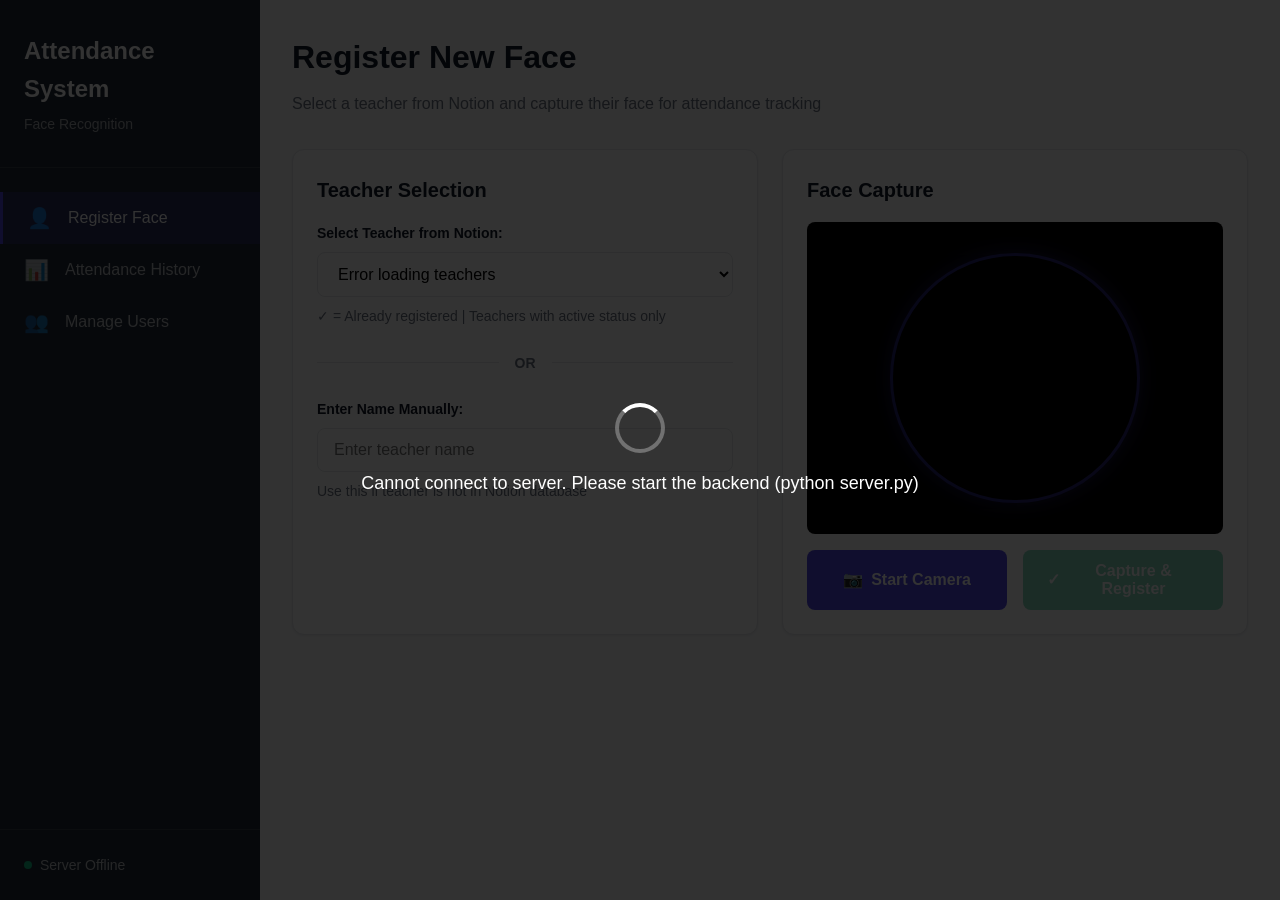
<file: index.html>
<!DOCTYPE html>
<html lang="en">
<head>
    <meta charset="UTF-8">
    <meta name="viewport" content="width=device-width, initial-scale=1.0">
    <title>Face Recognition Attendance System</title>
    <link rel="stylesheet" href="style.css">
</head>
<body>
    <div class="app-container">
        <!-- Sidebar Navigation -->
        <aside class="sidebar">
            <div class="sidebar-header">
                <h1 class="app-title">Attendance System</h1>
                <p class="app-subtitle">Face Recognition</p>
            </div>
            <nav class="sidebar-nav">
                <button class="nav-btn active" data-page="register">
                    <span class="nav-icon">👤</span>
                    <span class="nav-text">Register Face</span>
                </button>
                <button class="nav-btn" data-page="history">
                    <span class="nav-icon">📊</span>
                    <span class="nav-text">Attendance History</span>
                </button>
                <button class="nav-btn" data-page="users">
                    <span class="nav-icon">👥</span>
                    <span class="nav-text">Manage Users</span>
                </button>
            </nav>
            <div class="sidebar-footer">
                <div class="status-indicator">
                    <div class="status-dot"></div>
                    <span id="server-status">Checking...</span>
                </div>
            </div>
        </aside>

        <!-- Main Content Area -->
        <main class="main-content">

            <!-- Register Page -->
            <div id="register-page" class="page active">
                <div class="page-header">
                    <h2>Register New Face</h2>
                    <p class="page-description">Select a teacher from Notion and capture their face for attendance tracking</p>
                </div>

                <div class="content-grid">
                    <!-- Registration Form -->
                    <div class="card">
                        <h3 class="card-title">Teacher Selection</h3>
                        <div class="form-group">
                            <label for="teacher-select">Select Teacher from Notion:</label>
                            <select id="teacher-select" class="teacher-dropdown">
                                <option value="">Loading teachers...</option>
                            </select>
                            <p class="form-hint">✓ = Already registered | Teachers with active status only</p>
                        </div>
                        <div class="divider">
                            <span>OR</span>
                        </div>
                        <div class="form-group">
                            <label for="username">Enter Name Manually:</label>
                            <input type="text" id="username" placeholder="Enter teacher name" class="text-input">
                            <p class="form-hint">Use this if teacher is not in Notion database</p>
                        </div>
                    </div>

                    <!-- Camera Capture -->
                    <div class="card">
                        <h3 class="card-title">Face Capture</h3>
                        <div class="video-container">
                            <video id="register-video" autoplay muted playsinline></video>
                            <canvas id="register-canvas"></canvas>
                            <div class="camera-overlay" id="camera-guide">
                                <div class="face-guide"></div>
                            </div>
                        </div>
                        <div class="button-group">
                            <button id="start-register-camera" class="btn btn-primary">
                                <span>📷</span> Start Camera
                            </button>
                            <button id="capture-face" class="btn btn-success" disabled>
                                <span>✓</span> Capture & Register
                            </button>
                        </div>
                        <div id="register-status" class="status"></div>
                    </div>
                </div>
            </div>

            <!-- History Page -->
            <div id="history-page" class="page">
                <div class="page-header">
                    <h2>Attendance History</h2>
                    <p class="page-description">View and track all attendance records</p>
                </div>

                <!-- Stats Overview -->
                <div class="stats-grid">
                    <div class="stat-card">
                        <div class="stat-icon">📅</div>
                        <div class="stat-content">
                            <div class="stat-value" id="total-checkins">0</div>
                            <div class="stat-label">Total Check-ins</div>
                        </div>
                    </div>
                    <div class="stat-card">
                        <div class="stat-icon">👥</div>
                        <div class="stat-content">
                            <div class="stat-value" id="unique-users">0</div>
                            <div class="stat-label">Registered Users</div>
                        </div>
                    </div>
                    <div class="stat-card">
                        <div class="stat-icon">🕐</div>
                        <div class="stat-content">
                            <div class="stat-value" id="today-checkins">0</div>
                            <div class="stat-label">Today's Check-ins</div>
                        </div>
                    </div>
                    <div class="stat-card">
                        <div class="stat-icon">⚡</div>
                        <div class="stat-content">
                            <div class="stat-value" id="avg-confidence">0%</div>
                            <div class="stat-label">Avg. Confidence</div>
                        </div>
                    </div>
                </div>

                <!-- Filters -->
                <div class="card">
                    <div class="filter-bar">
                        <div class="form-group inline">
                            <label for="user-filter">Filter by user:</label>
                            <select id="user-filter" class="filter-select">
                                <option value="all">All Users</option>
                            </select>
                        </div>
                        <div class="form-group inline">
                            <label for="date-filter">Date:</label>
                            <input type="date" id="date-filter" class="date-input">
                        </div>
                        <button id="refresh-history" class="btn btn-secondary">
                            <span>🔄</span> Refresh
                        </button>
                        <button id="clear-history" class="btn btn-danger">
                            <span>🗑️</span> Clear All
                        </button>
                    </div>
                </div>

                <!-- Attendance Records Table -->
                <div class="card">
                    <h3 class="card-title">Recent Attendance Records</h3>
                    <div id="attendance-list" class="attendance-table"></div>
                </div>
            </div>

            <!-- Users Management Page -->
            <div id="users-page" class="page">
                <div class="page-header">
                    <h2>Manage Registered Users</h2>
                    <p class="page-description">View and manage all registered faces in the system</p>
                </div>

                <div class="card">
                    <div class="users-grid" id="registered-users-grid"></div>
                </div>
            </div>

        </main>
    </div>

    <div id="loading" class="loading-overlay">
        <div class="loading-spinner"></div>
        <p>Connecting to server...</p>
    </div>

    <script src="app.js"></script>
</body>
</html>
</file>
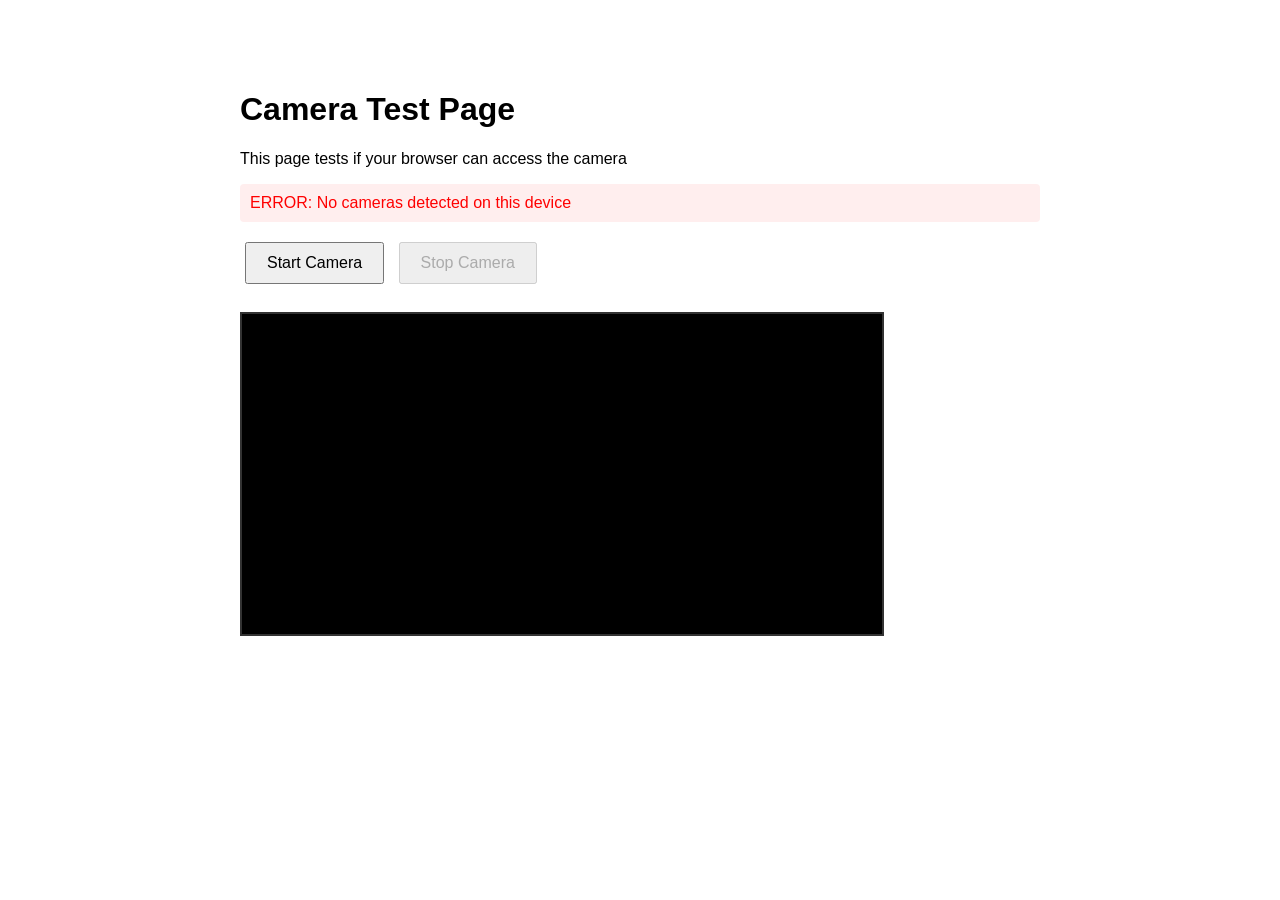
<file: camera-test.html>
<!DOCTYPE html>
<html lang="en">
<head>
    <meta charset="UTF-8">
    <meta name="viewport" content="width=device-width, initial-scale=1.0">
    <title>Camera Test</title>
    <style>
        body {
            font-family: Arial, sans-serif;
            max-width: 800px;
            margin: 50px auto;
            padding: 20px;
        }
        video {
            width: 100%;
            max-width: 640px;
            border: 2px solid #333;
            background: #000;
        }
        button {
            padding: 10px 20px;
            margin: 10px 5px;
            font-size: 16px;
            cursor: pointer;
        }
        .error {
            color: red;
            padding: 10px;
            background: #fee;
            border-radius: 4px;
            margin: 10px 0;
        }
        .success {
            color: green;
            padding: 10px;
            background: #efe;
            border-radius: 4px;
            margin: 10px 0;
        }
        .info {
            padding: 10px;
            background: #eef;
            border-radius: 4px;
            margin: 10px 0;
        }
    </style>
</head>
<body>
    <h1>Camera Test Page</h1>
    <p>This page tests if your browser can access the camera</p>

    <div id="status" class="info">Click "Start Camera" to test</div>

    <button id="startBtn">Start Camera</button>
    <button id="stopBtn" disabled>Stop Camera</button>

    <br><br>

    <video id="video" autoplay playsinline muted></video>

    <div id="details"></div>

    <script>
        const video = document.getElementById('video');
        const startBtn = document.getElementById('startBtn');
        const stopBtn = document.getElementById('stopBtn');
        const status = document.getElementById('status');
        const details = document.getElementById('details');

        let stream = null;

        // Check if mediaDevices is available
        if (!navigator.mediaDevices || !navigator.mediaDevices.getUserMedia) {
            status.className = 'error';
            status.textContent = 'ERROR: Your browser does not support camera access (getUserMedia not available)';
        }

        startBtn.onclick = async () => {
            try {
                status.className = 'info';
                status.textContent = 'Requesting camera access...';

                console.log('Requesting camera...');

                stream = await navigator.mediaDevices.getUserMedia({
                    video: {
                        width: { ideal: 640 },
                        height: { ideal: 480 },
                        facingMode: 'user'
                    },
                    audio: false
                });

                console.log('Camera granted!', stream);

                video.srcObject = stream;

                status.className = 'success';
                status.textContent = '✓ Camera started successfully!';

                startBtn.disabled = true;
                stopBtn.disabled = false;

                // Show stream details
                const videoTrack = stream.getVideoTracks()[0];
                const settings = videoTrack.getSettings();
                details.innerHTML = `
                    <div class="info">
                        <strong>Camera Details:</strong><br>
                        Label: ${videoTrack.label}<br>
                        Resolution: ${settings.width}x${settings.height}<br>
                        Device ID: ${settings.deviceId || 'N/A'}
                    </div>
                `;

            } catch (error) {
                console.error('Camera error:', error);
                status.className = 'error';
                status.innerHTML = `
                    <strong>ERROR:</strong> ${error.name}<br>
                    <strong>Message:</strong> ${error.message}<br>
                    <br>
                    <strong>Common Solutions:</strong><br>
                    1. Make sure you're accessing via HTTPS or localhost<br>
                    2. Click "Allow" when browser asks for camera permission<br>
                    3. Check System Settings → Privacy → Camera<br>
                    4. Try a different browser (Chrome, Safari, Firefox)
                `;

                details.innerHTML = `<pre>${JSON.stringify(error, null, 2)}</pre>`;
            }
        };

        stopBtn.onclick = () => {
            if (stream) {
                stream.getTracks().forEach(track => track.stop());
                video.srcObject = null;
                stream = null;

                status.className = 'info';
                status.textContent = 'Camera stopped';

                startBtn.disabled = false;
                stopBtn.disabled = true;
                details.innerHTML = '';
            }
        };

        // List available cameras
        navigator.mediaDevices.enumerateDevices().then(devices => {
            const cameras = devices.filter(d => d.kind === 'videoinput');
            if (cameras.length === 0) {
                status.className = 'error';
                status.textContent = 'ERROR: No cameras detected on this device';
            } else {
                const cameraList = cameras.map((c, i) =>
                    `${i + 1}. ${c.label || 'Camera ' + (i + 1)}`
                ).join('<br>');

                details.innerHTML = `
                    <div class="info">
                        <strong>Available Cameras (${cameras.length}):</strong><br>
                        ${cameraList}
                    </div>
                `;
            }
        }).catch(err => {
            console.error('Error listing devices:', err);
        });
    </script>
</body>
</html>
</file>
<file: style.css>
/* Reset and Base Styles */
* {
    margin: 0;
    padding: 0;
    box-sizing: border-box;
}

:root {
    --primary-color: #4f46e5;
    --primary-hover: #4338ca;
    --success-color: #10b981;
    --success-hover: #059669;
    --danger-color: #ef4444;
    --danger-hover: #dc2626;
    --secondary-color: #6b7280;
    --secondary-hover: #4b5563;
    --bg-primary: #f9fafb;
    --bg-secondary: #ffffff;
    --bg-sidebar: #1f2937;
    --text-primary: #111827;
    --text-secondary: #6b7280;
    --text-light: #9ca3af;
    --border-color: #e5e7eb;
    --shadow-sm: 0 1px 2px 0 rgba(0, 0, 0, 0.05);
    --shadow-md: 0 4px 6px -1px rgba(0, 0, 0, 0.1);
    --shadow-lg: 0 10px 15px -3px rgba(0, 0, 0, 0.1);
}

body {
    font-family: -apple-system, BlinkMacSystemFont, 'Segoe UI', Roboto, 'Helvetica Neue', Arial, sans-serif;
    background: var(--bg-primary);
    color: var(--text-primary);
    line-height: 1.6;
}

/* App Layout */
.app-container {
    display: flex;
    min-height: 100vh;
}

/* Sidebar */
.sidebar {
    width: 260px;
    background: var(--bg-sidebar);
    color: white;
    display: flex;
    flex-direction: column;
    position: fixed;
    height: 100vh;
    left: 0;
    top: 0;
    z-index: 100;
}

.sidebar-header {
    padding: 2rem 1.5rem;
    border-bottom: 1px solid rgba(255, 255, 255, 0.1);
}

.app-title {
    font-size: 1.5rem;
    font-weight: 700;
    margin-bottom: 0.25rem;
}

.app-subtitle {
    font-size: 0.875rem;
    color: rgba(255, 255, 255, 0.6);
}

.sidebar-nav {
    flex: 1;
    padding: 1.5rem 0;
}

.nav-btn {
    width: 100%;
    display: flex;
    align-items: center;
    gap: 1rem;
    padding: 0.875rem 1.5rem;
    background: transparent;
    border: none;
    color: rgba(255, 255, 255, 0.7);
    font-size: 1rem;
    cursor: pointer;
    transition: all 0.2s;
    text-align: left;
}

.nav-btn:hover {
    background: rgba(255, 255, 255, 0.05);
    color: white;
}

.nav-btn.active {
    background: rgba(79, 70, 229, 0.2);
    color: white;
    border-left: 3px solid var(--primary-color);
}

.nav-icon {
    font-size: 1.25rem;
}

.nav-text {
    font-weight: 500;
}

.sidebar-footer {
    padding: 1.5rem;
    border-top: 1px solid rgba(255, 255, 255, 0.1);
}

.status-indicator {
    display: flex;
    align-items: center;
    gap: 0.5rem;
    font-size: 0.875rem;
    color: rgba(255, 255, 255, 0.7);
}

.status-dot {
    width: 8px;
    height: 8px;
    border-radius: 50%;
    background: var(--success-color);
    animation: pulse 2s ease-in-out infinite;
}

@keyframes pulse {
    0%, 100% { opacity: 1; }
    50% { opacity: 0.5; }
}

/* Main Content */
.main-content {
    margin-left: 260px;
    flex: 1;
    padding: 2rem;
    max-width: 1400px;
}

/* Page Styles */
.page {
    display: none;
}

.page.active {
    display: block;
    animation: fadeIn 0.3s ease-in;
}

@keyframes fadeIn {
    from {
        opacity: 0;
        transform: translateY(10px);
    }
    to {
        opacity: 1;
        transform: translateY(0);
    }
}

.page-header {
    margin-bottom: 2rem;
}

.page-header h2 {
    font-size: 2rem;
    font-weight: 700;
    color: var(--text-primary);
    margin-bottom: 0.5rem;
}

.page-description {
    color: var(--text-secondary);
    font-size: 1rem;
}

/* Card Styles */
.card {
    background: var(--bg-secondary);
    border-radius: 12px;
    padding: 1.5rem;
    box-shadow: var(--shadow-sm);
    border: 1px solid var(--border-color);
    margin-bottom: 1.5rem;
}

.card-title {
    font-size: 1.25rem;
    font-weight: 600;
    color: var(--text-primary);
    margin-bottom: 1rem;
}

/* Content Grid */
.content-grid {
    display: grid;
    grid-template-columns: repeat(auto-fit, minmax(400px, 1fr));
    gap: 1.5rem;
}

/* Form Styles */
.form-group {
    margin-bottom: 1.5rem;
}

.form-group.inline {
    display: flex;
    align-items: center;
    gap: 0.75rem;
    margin-bottom: 0;
}

.form-group label {
    display: block;
    font-weight: 600;
    margin-bottom: 0.5rem;
    color: var(--text-primary);
    font-size: 0.875rem;
}

.form-group.inline label {
    margin-bottom: 0;
    white-space: nowrap;
}

.teacher-dropdown,
.text-input,
.filter-select,
.date-input {
    width: 100%;
    padding: 0.75rem 1rem;
    border: 1px solid var(--border-color);
    border-radius: 8px;
    font-size: 1rem;
    transition: all 0.2s;
    background: white;
}

.teacher-dropdown:focus,
.text-input:focus,
.filter-select:focus,
.date-input:focus {
    outline: none;
    border-color: var(--primary-color);
    box-shadow: 0 0 0 3px rgba(79, 70, 229, 0.1);
}

.form-hint {
    font-size: 0.875rem;
    color: var(--text-secondary);
    margin-top: 0.5rem;
}

/* Divider */
.divider {
    display: flex;
    align-items: center;
    text-align: center;
    margin: 1.5rem 0;
    color: var(--text-secondary);
}

.divider::before,
.divider::after {
    content: '';
    flex: 1;
    border-bottom: 1px solid var(--border-color);
}

.divider span {
    padding: 0 1rem;
    font-size: 0.875rem;
    font-weight: 600;
}

/* Video Container */
.video-container {
    position: relative;
    width: 100%;
    aspect-ratio: 4/3;
    background: #000;
    border-radius: 8px;
    overflow: hidden;
    margin-bottom: 1rem;
}

.video-container video {
    width: 100%;
    height: 100%;
    object-fit: cover;
}

.video-container canvas {
    display: none;
}

.camera-overlay {
    position: absolute;
    top: 0;
    left: 0;
    width: 100%;
    height: 100%;
    display: flex;
    align-items: center;
    justify-content: center;
    pointer-events: none;
}

.face-guide {
    width: 60%;
    height: 80%;
    border: 3px solid rgba(79, 70, 229, 0.5);
    border-radius: 50%;
    box-shadow: 0 0 20px rgba(79, 70, 229, 0.3);
}

/* Button Styles */
.button-group {
    display: flex;
    gap: 1rem;
    flex-wrap: wrap;
}

.btn {
    padding: 0.75rem 1.5rem;
    border: none;
    border-radius: 8px;
    font-size: 1rem;
    font-weight: 600;
    cursor: pointer;
    transition: all 0.2s;
    display: inline-flex;
    align-items: center;
    gap: 0.5rem;
    flex: 1;
    justify-content: center;
    min-width: 140px;
}

.btn-primary {
    background: var(--primary-color);
    color: white;
}

.btn-primary:hover {
    background: var(--primary-hover);
    transform: translateY(-1px);
    box-shadow: var(--shadow-md);
}

.btn-success {
    background: var(--success-color);
    color: white;
}

.btn-success:hover {
    background: var(--success-hover);
    transform: translateY(-1px);
    box-shadow: var(--shadow-md);
}

.btn-danger {
    background: var(--danger-color);
    color: white;
}

.btn-danger:hover {
    background: var(--danger-hover);
    transform: translateY(-1px);
    box-shadow: var(--shadow-md);
}

.btn-secondary {
    background: var(--secondary-color);
    color: white;
}

.btn-secondary:hover {
    background: var(--secondary-hover);
    transform: translateY(-1px);
    box-shadow: var(--shadow-md);
}

.btn:disabled {
    opacity: 0.5;
    cursor: not-allowed;
    transform: none !important;
}

/* Status Messages */
.status {
    margin-top: 1rem;
    padding: 1rem;
    border-radius: 8px;
    font-weight: 500;
    display: none;
}

.status.show {
    display: block;
}

.status.success {
    background: rgba(16, 185, 129, 0.1);
    color: var(--success-color);
    border: 1px solid rgba(16, 185, 129, 0.2);
}

.status.error {
    background: rgba(239, 68, 68, 0.1);
    color: var(--danger-color);
    border: 1px solid rgba(239, 68, 68, 0.2);
}

/* Stats Grid */
.stats-grid {
    display: grid;
    grid-template-columns: repeat(auto-fit, minmax(240px, 1fr));
    gap: 1.5rem;
    margin-bottom: 2rem;
}

.stat-card {
    background: linear-gradient(135deg, var(--primary-color), var(--primary-hover));
    color: white;
    padding: 1.5rem;
    border-radius: 12px;
    display: flex;
    align-items: center;
    gap: 1rem;
    box-shadow: var(--shadow-md);
}

.stat-card:nth-child(2) {
    background: linear-gradient(135deg, #8b5cf6, #7c3aed);
}

.stat-card:nth-child(3) {
    background: linear-gradient(135deg, #10b981, #059669);
}

.stat-card:nth-child(4) {
    background: linear-gradient(135deg, #f59e0b, #d97706);
}

.stat-icon {
    font-size: 2.5rem;
    opacity: 0.9;
}

.stat-content {
    flex: 1;
}

.stat-value {
    font-size: 2rem;
    font-weight: 700;
    line-height: 1;
    margin-bottom: 0.25rem;
}

.stat-label {
    font-size: 0.875rem;
    opacity: 0.9;
}

/* Filter Bar */
.filter-bar {
    display: flex;
    gap: 1rem;
    align-items: center;
    flex-wrap: wrap;
}

.filter-bar .btn {
    flex: 0;
    min-width: auto;
}

/* Attendance Table */
.attendance-table {
    overflow-x: auto;
}

.attendance-table table {
    width: 100%;
    border-collapse: collapse;
}

.attendance-table th,
.attendance-table td {
    padding: 1rem;
    text-align: left;
    border-bottom: 1px solid var(--border-color);
}

.attendance-table th {
    font-weight: 600;
    color: var(--text-primary);
    background: var(--bg-primary);
    font-size: 0.875rem;
    text-transform: uppercase;
    letter-spacing: 0.05em;
}

.attendance-table tr:hover {
    background: var(--bg-primary);
}

.attendance-table .confidence {
    display: inline-block;
    padding: 0.25rem 0.75rem;
    border-radius: 12px;
    font-size: 0.875rem;
    font-weight: 600;
}

.attendance-table .confidence.high {
    background: rgba(16, 185, 129, 0.1);
    color: var(--success-color);
}

.attendance-table .confidence.medium {
    background: rgba(245, 158, 11, 0.1);
    color: #f59e0b;
}

/* Users Grid */
.users-grid {
    display: grid;
    grid-template-columns: repeat(auto-fill, minmax(280px, 1fr));
    gap: 1.5rem;
}

.user-card {
    background: var(--bg-primary);
    padding: 1.5rem;
    border-radius: 12px;
    border: 2px solid var(--border-color);
    transition: all 0.2s;
}

.user-card:hover {
    border-color: var(--primary-color);
    transform: translateY(-2px);
    box-shadow: var(--shadow-md);
}

.user-card-header {
    display: flex;
    align-items: center;
    gap: 1rem;
    margin-bottom: 1rem;
}

.user-avatar {
    width: 48px;
    height: 48px;
    border-radius: 50%;
    background: linear-gradient(135deg, var(--primary-color), var(--primary-hover));
    display: flex;
    align-items: center;
    justify-content: center;
    font-size: 1.5rem;
    color: white;
    font-weight: 700;
}

.user-info {
    flex: 1;
}

.user-name {
    font-size: 1.125rem;
    font-weight: 600;
    color: var(--text-primary);
    margin-bottom: 0.25rem;
}

.user-meta {
    font-size: 0.875rem;
    color: var(--text-secondary);
}

.user-card-actions {
    display: flex;
    gap: 0.5rem;
}

.user-card-actions .btn {
    flex: 1;
    min-width: 0;
    padding: 0.5rem 1rem;
    font-size: 0.875rem;
}

/* Loading Overlay */
.loading-overlay {
    position: fixed;
    top: 0;
    left: 0;
    width: 100%;
    height: 100%;
    background: rgba(0, 0, 0, 0.8);
    display: flex;
    flex-direction: column;
    align-items: center;
    justify-content: center;
    z-index: 9999;
    color: white;
}

.loading-overlay.hidden {
    display: none;
}

.loading-spinner {
    width: 50px;
    height: 50px;
    border: 4px solid rgba(255, 255, 255, 0.3);
    border-top-color: white;
    border-radius: 50%;
    animation: spin 1s linear infinite;
}

@keyframes spin {
    to { transform: rotate(360deg); }
}

.loading-overlay p {
    margin-top: 1rem;
    font-size: 1.125rem;
}

/* Empty State */
.empty-state {
    text-align: center;
    padding: 3rem 1rem;
    color: var(--text-secondary);
}

.empty-state-icon {
    font-size: 4rem;
    margin-bottom: 1rem;
    opacity: 0.5;
}

.empty-state-text {
    font-size: 1.125rem;
    font-weight: 500;
}

/* Badge Styles */
.badge {
    display: inline-block;
    padding: 0.25rem 0.75rem;
    border-radius: 12px;
    font-size: 0.75rem;
    font-weight: 700;
    text-transform: uppercase;
    letter-spacing: 0.5px;
}

.badge-success {
    background: rgba(16, 185, 129, 0.1);
    color: var(--success-color);
    border: 1px solid rgba(16, 185, 129, 0.3);
}

.badge-danger {
    background: rgba(239, 68, 68, 0.1);
    color: var(--danger-color);
    border: 1px solid rgba(239, 68, 68, 0.3);
}

.badge-warning {
    background: rgba(245, 158, 11, 0.1);
    color: #f59e0b;
    border: 1px solid rgba(245, 158, 11, 0.3);
}

/* Responsive Design */
@media (max-width: 1024px) {
    .sidebar {
        width: 200px;
    }

    .main-content {
        margin-left: 200px;
    }

    .content-grid {
        grid-template-columns: 1fr;
    }
}

@media (max-width: 768px) {
    .sidebar {
        width: 70px;
    }

    .main-content {
        margin-left: 70px;
        padding: 1rem;
    }

    .app-title,
    .app-subtitle,
    .nav-text,
    .sidebar-footer span {
        display: none;
    }

    .nav-btn {
        justify-content: center;
        padding: 1rem;
    }

    .stats-grid {
        grid-template-columns: 1fr;
    }

    .filter-bar {
        flex-direction: column;
        align-items: stretch;
    }

    .filter-bar .form-group {
        width: 100%;
    }
}
</file>
